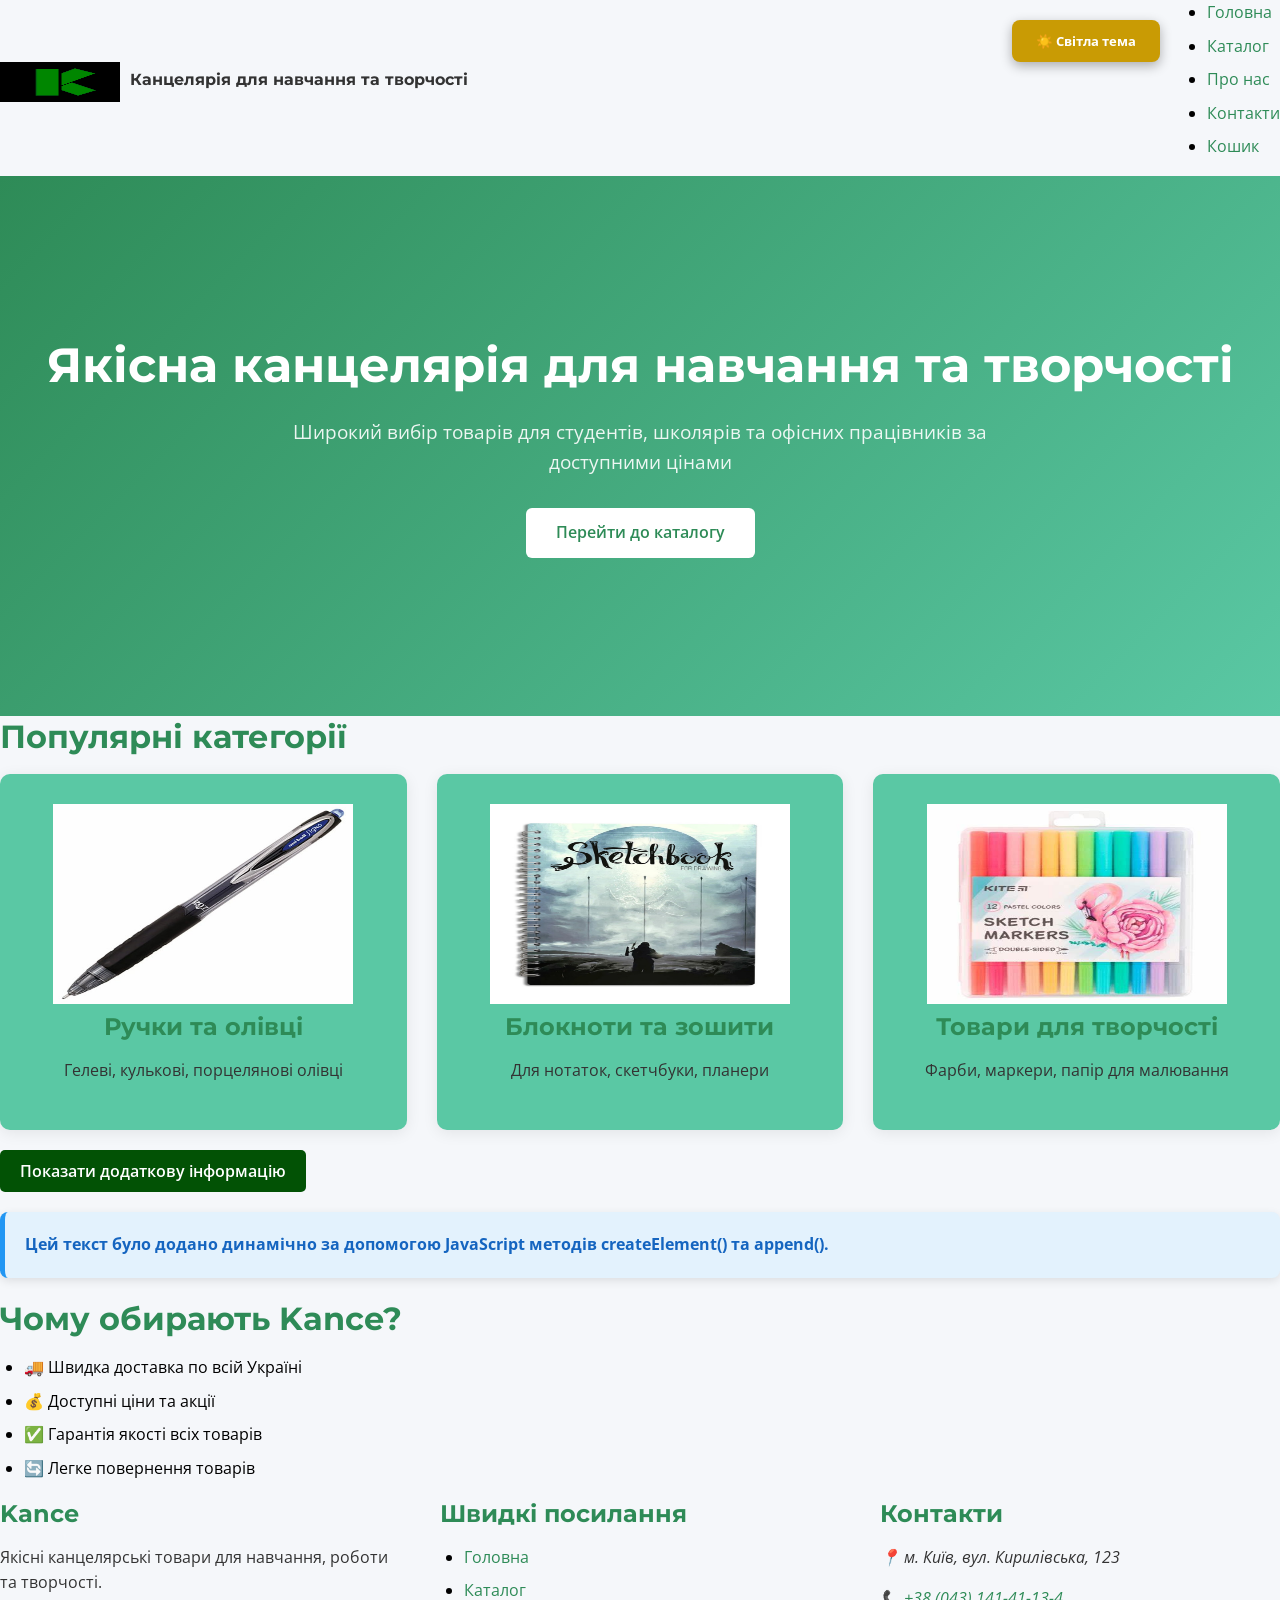
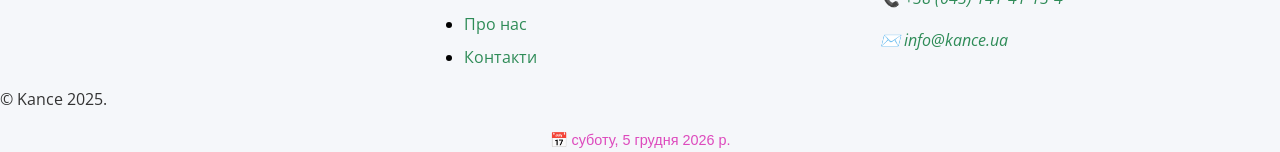
<file: kance/index.html>
<!DOCTYPE html>
<html lang="uk">
<head>
    <script src="./js/main.js"></script>
    <link rel="stylesheet" href="css/style.css">
    <!-- Підключення шрифтів -->
    <link href="https://fonts.googleapis.com/css2?family=Montserrat:wght@700&family=Open+Sans:wght@400;600&display=swap" rel="stylesheet">
    <!-- Favicon (опціонально) -->
    <link rel="icon" type="image/x-icon" href="images/favicon.ico">
    <meta charset="UTF-8">
    <meta name="viewport" content="width=device-width, initial-scale=1.0">
    <title>Kance | Головна - Якісна канцелярія та товари для творчості</title>
    <meta name="description" content="Kance - інтернет-магазин якісних та доступних канцелярських товарів для навчання та творчості">
    <link rel="icon" type="image/x-icon" href="images/favicon.ico">
</head>
<body>
    <!-- Шапка сайту -->
    <header>
        <div class="header-container">
            <!-- Логотип -->
            <div class="logo">
                <a href="index.html">
                    <img src="images/1.png" alt="Kance - магазин канцелярських товарів" width="120" height="40">
                </a>
                <p>Канцелярія для навчання та творчості</p>
            </div>

            <!-- Навігаційне меню -->
            <nav aria-label="Головна навігація">
                <ul>
                    <li><a href="index.html">Головна</a></li>
                    <li><a href="catalog.html">Каталог</a></li>
                    <li><a href="about.html">Про нас</a></li>
                    <li><a href="contacts.html">Контакти</a></li>
                    <li><a href="cart.html">Кошик</a></li>
                </ul>
            </nav>
        </div>
    </header>

    <!-- Основний вміст -->
    <main>
        <!-- Герой-секція -->
        <section class="hero">
            <h1>Якісна канцелярія для навчання та творчості</h1>
            <p>Широкий вибір товарів для студентів, школярів та офісних працівників за доступними цінами</p>
            <a href="catalog.html" class="btn">Перейти до каталогу</a>
        </section>

        <!-- Категорії товарів -->
        <section class="categories">
            <h2>Популярні категорії</h2>
            <div class="category-grid">
                <article class="category-card">
                    <img src="images/7.jpg" alt="Ручки та олівці" width="300" height="200">
                    <h3>Ручки та олівці</h3>
                    <p>Гелеві, кулькові, порцелянові олівці</p>
                </article>
                
                <article class="category-card">
                    <img src="images/6.jpg" alt="Блокноти та зошити" width="300" height="200">
                    <h3>Блокноти та зошити</h3>
                    <p>Для нотаток, скетчбуки, планери</p>
                </article>
                
                <article class="category-card">
                    <img src="images/5.jpg" alt="Товари для творчості" width="300" height="200">
                    <h3>Товари для творчості</h3>
                    <p>Фарби, маркери, папір для малювання</p>
                </article>
            </div>
        </section>
      </main>
        <!-- Переваги -->
        <section class="advantages">
            <h2>Чому обирають Kance?</h2>
            <ul>
                <li>🚚 Швидка доставка по всій Україні</li>
                <li>💰 Доступні ціни та акції</li>
                <li>✅ Гарантія якості всіх товарів</li>
                <li>🔄 Легке повернення товарів</li>
            </ul>
        </section>
    <!-- Підвал сайту -->
    <footer>
        <div class="footer-content">
            <div class="footer-section">
                <h3>Kance</h3>
                <p>Якісні канцелярські товари для навчання, роботи та творчості.</p>
            </div>
            
            <div class="footer-section">
                <h3>Швидкі посилання</h3>
                <ul>
                    <li><a href="index.html">Головна</a></li>
                    <li><a href="catalog.html">Каталог</a></li>
                    <li><a href="about.html">Про нас</a></li>
                    <li><a href="contacts.html">Контакти</a></li>
                </ul>
            </div>
            
            <div class="footer-section">
                <h3>Контакти</h3>
                <address>
                    <p>📍 м. Київ, вул. Кирилівська, 123</p>
                    <p>📞 <a href="tel:+3804314141134">+38 (043) 141-41-13-4</a></p>
                    <p>✉️ <a href="mailto:info@kance.ua">info@kance.ua</a></p>
                </address>
            </div>
        </div>
        
        <div class="copyright">
            <p>© Kance 2025.</p>
        </div>
    </footer>
</body>
</html>
</file>
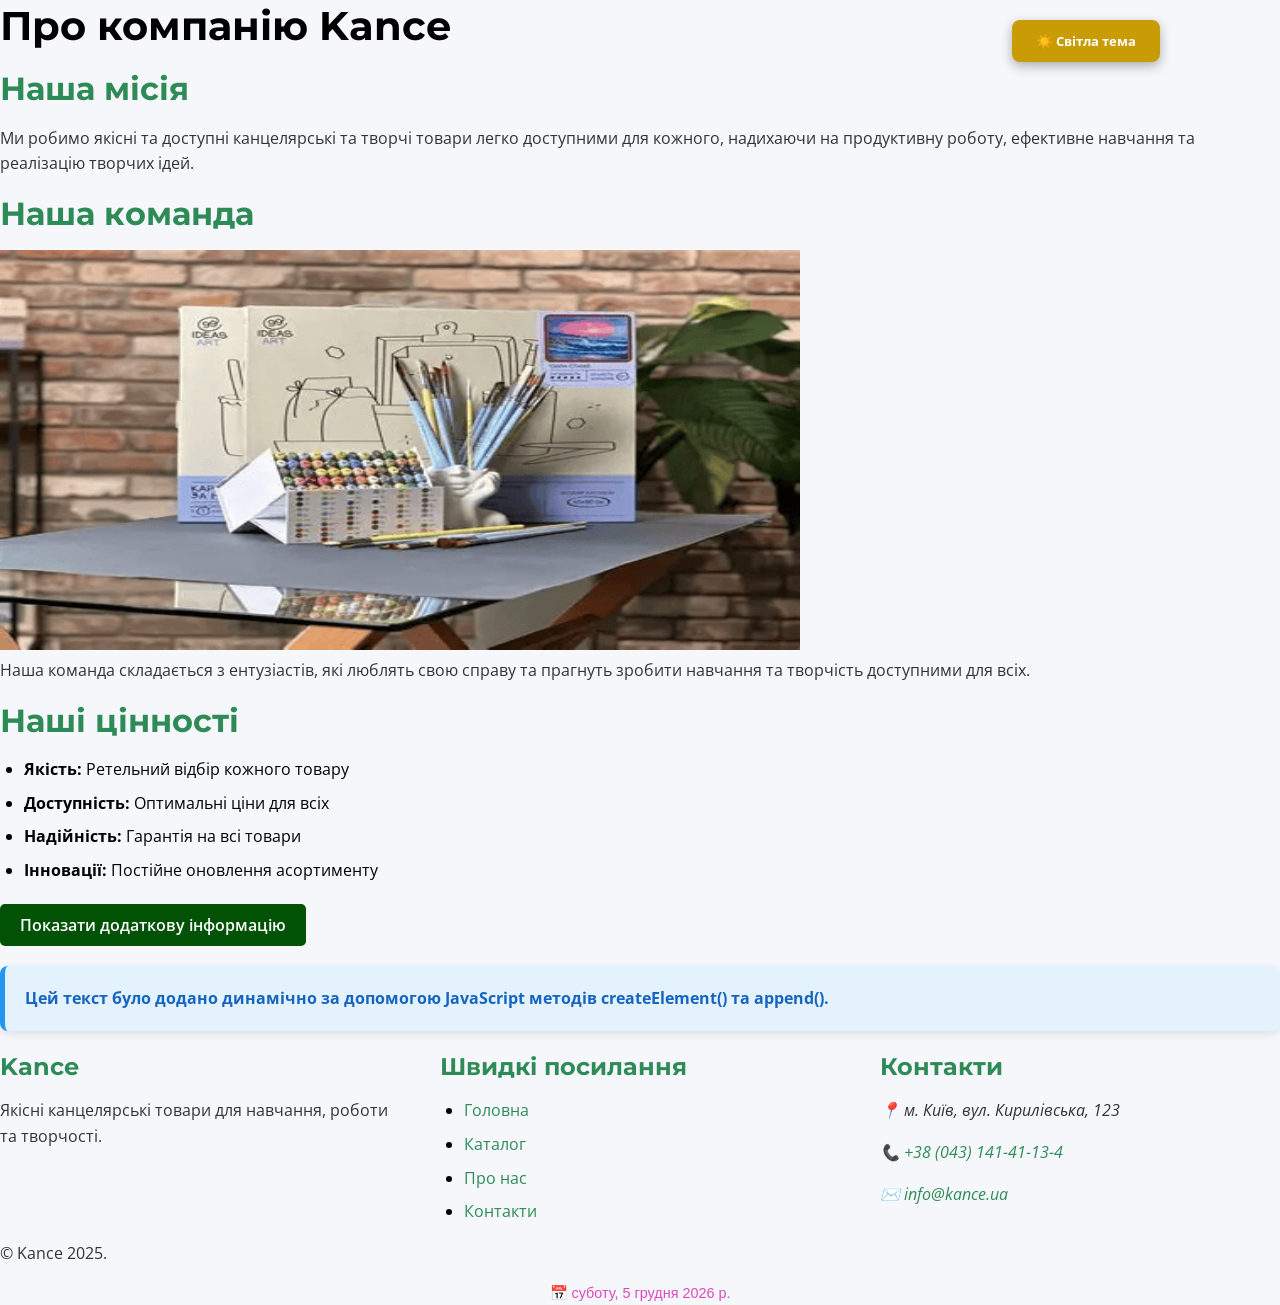
<file: kance/about.html>
<!DOCTYPE html>
<html lang="uk">
<head>
    <script src="./js/main.js"></script>
    <link rel="icon" type="image/x-icon" href="images/favicon.ico">
    <link href="https://fonts.googleapis.com/css2?family=Montserrat:wght@700&family=Open+Sans:wght@400;600&display=swap" rel="stylesheet">
    <link rel="stylesheet" href="css/style.css">
    <meta charset="UTF-8">
    <meta name="viewport" content="width=device-width, initial-scale=1.0">
    <title>Про нас | Kance</title>
</head>
<body>
    <header>
        <!-- Такий самий header як на головній -->
    </header>

    <main>
        <h1>Про компанію Kance</h1>
        
        <section>
            <h2>Наша місія</h2>
            <p>Ми робимо якісні та доступні канцелярські та творчі товари легко доступними для кожного, надихаючи на продуктивну роботу, ефективне навчання та реалізацію творчих ідей.</p>
        </section>
        
        <section>
            <h2>Наша команда</h2>
            <img src="images/team.png" alt="Команда Kance" width="800" height="400">
            <p>Наша команда складається з ентузіастів, які люблять свою справу та прагнуть зробити навчання та творчість доступними для всіх.</p>
        </section>
        
        <section>
            <h2>Наші цінності</h2>
            <ul>
                <li><strong>Якість:</strong> Ретельний відбір кожного товару</li>
                <li><strong>Доступність:</strong> Оптимальні ціни для всіх</li>
                <li><strong>Надійність:</strong> Гарантія на всі товари</li>
                <li><strong>Інновації:</strong> Постійне оновлення асортименту</li>
            </ul>
        </section>
    </main>

<footer>
        <div class="footer-content">
            <div class="footer-section">
                <h3>Kance</h3>
                <p>Якісні канцелярські товари для навчання, роботи та творчості.</p>
            </div>
            
            <div class="footer-section">
                <h3>Швидкі посилання</h3>
                <ul>
                    <li><a href="index.html">Головна</a></li>
                    <li><a href="catalog.html">Каталог</a></li>
                    <li><a href="about.html">Про нас</a></li>
                    <li><a href="contacts.html">Контакти</a></li>
                </ul>
            </div>
            
            <div class="footer-section">
                <h3>Контакти</h3>
                <address>
                    <p>📍 м. Київ, вул. Кирилівська, 123</p>
                    <p>📞 <a href="tel:+3804314141134">+38 (043) 141-41-13-4</a></p>
                    <p>✉️ <a href="mailto:info@kance.ua">info@kance.ua</a></p>
                </address>
            </div>
        </div>
        
        <div class="copyright">
            <p>© Kance 2025.</p>
        </div>
    </footer>
</body>
</html>
</file>
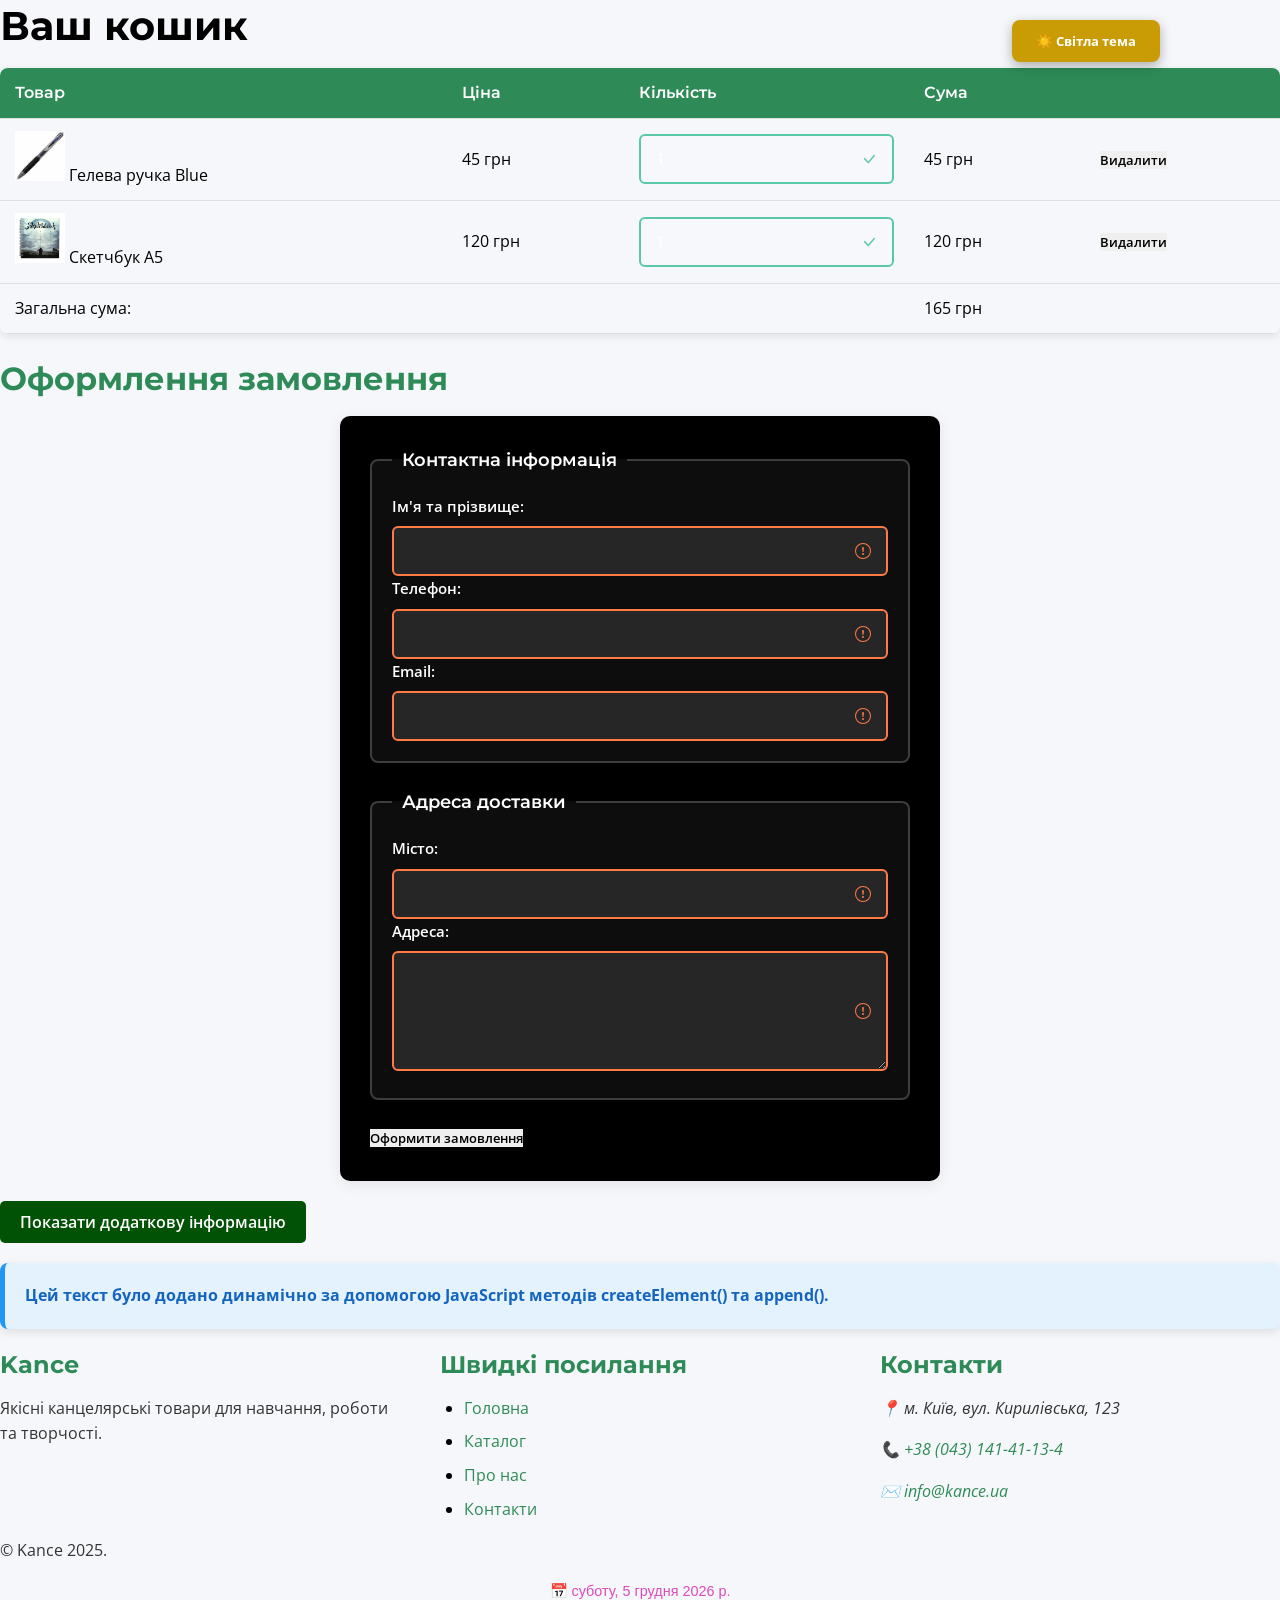
<file: kance/cart.html>
<!DOCTYPE html>
<html lang="uk">
<head>
    <script src="./js/main.js"></script>
    <link rel="icon" type="image/x-icon" href="images/favicon.ico">
    <link href="https://fonts.googleapis.com/css2?family=Montserrat:wght@700&family=Open+Sans:wght@400;600&display=swap" rel="stylesheet">
    <link rel="stylesheet" href="css/style.css">	
    <meta charset="UTF-8">
    <meta name="viewport" content="width=device-width, initial-scale=1.0">
    <title>Кошик | Kance</title>
</head>
<body>
    <header>
    </header>

    <main>
        <h1>Ваш кошик</h1>
        <table>
            <thead>
                <tr>
                    <th>Товар</th>
                    <th>Ціна</th>
                    <th>Кількість</th>
                    <th>Сума</th>
                    <th></th>
                </tr>
            </thead>
            <tbody>
                <tr>
                    <td>
                        <img src="images/7.jpg" alt="Гелева ручка" width="50" height="50">
                        Гелева ручка Blue
                    </td>
                    <td>45 грн</td>
                    <td>
                        <input type="number" value="1" min="1" max="10">
                    </td>
                    <td>45 грн</td>
                    <td>
                        <button>Видалити</button>
                    </td>
                </tr>
                <tr>
                    <td>
                        <img src="images/6.jpg" alt="Скетчбук" width="50" height="50">
                        Скетчбук A5
                    </td>
                    <td>120 грн</td>
                    <td>
                        <input type="number" value="1" min="1" max="5">
                    </td>
                    <td>120 грн</td>
                    <td>
                        <button>Видалити</button>
                    </td>
                </tr>
            </tbody>
            <tfoot>
                <tr>
                    <td colspan="3">Загальна сума:</td>
                    <td colspan="2">165 грн</td>
                </tr>
            </tfoot>
        </table>
        
        <!-- Форма оформлення замовлення -->
        <section>
            <h2>Оформлення замовлення</h2>
            <form action="#" method="post">
                <fieldset>
                    <legend>Контактна інформація</legend>
                    <div>
                        <label for="order-name">Ім'я та прізвище:</label>
                        <input type="text" id="order-name" name="order-name" required>
                    </div>
                    
                    <div>
                        <label for="order-phone">Телефон:</label>
                        <input type="tel" id="order-phone" name="order-phone" required>
                    </div>
                    
                    <div>
                        <label for="order-email">Email:</label>
                        <input type="email" id="order-email" name="order-email" required>
                    </div>
                </fieldset>
                
                <fieldset>
                    <legend>Адреса доставки</legend>
                    <div>
                        <label for="order-city">Місто:</label>
                        <input type="text" id="order-city" name="order-city" required>
                    </div>
                    
                    <div>
                        <label for="order-address">Адреса:</label>
                        <textarea id="order-address" name="order-address" required></textarea>
                    </div>
                </fieldset>
                
                <button type="submit">Оформити замовлення</button>
            </form>
        </section>
    </main>

 <footer>
        <div class="footer-content">
            <div class="footer-section">
                <h3>Kance</h3>
                <p>Якісні канцелярські товари для навчання, роботи та творчості.</p>
            </div>
            
            <div class="footer-section">
                <h3>Швидкі посилання</h3>
                <ul>
                    <li><a href="index.html">Головна</a></li>
                    <li><a href="catalog.html">Каталог</a></li>
                    <li><a href="about.html">Про нас</a></li>
                    <li><a href="contacts.html">Контакти</a></li>
                </ul>
            </div>
            
            <div class="footer-section">
                <h3>Контакти</h3>
                <address>
                    <p>📍 м. Київ, вул. Кирилівська, 123</p>
                    <p>📞 <a href="tel:+3804314141134">+38 (043) 141-41-13-4</a></p>
                    <p>✉️ <a href="mailto:info@kance.ua">info@kance.ua</a></p>
                </address>
            </div>
        </div>
        
        <div class="copyright">
            <p>© Kance 2025.</p>
        </div>
    </footer>
</body>
</html>
</file>
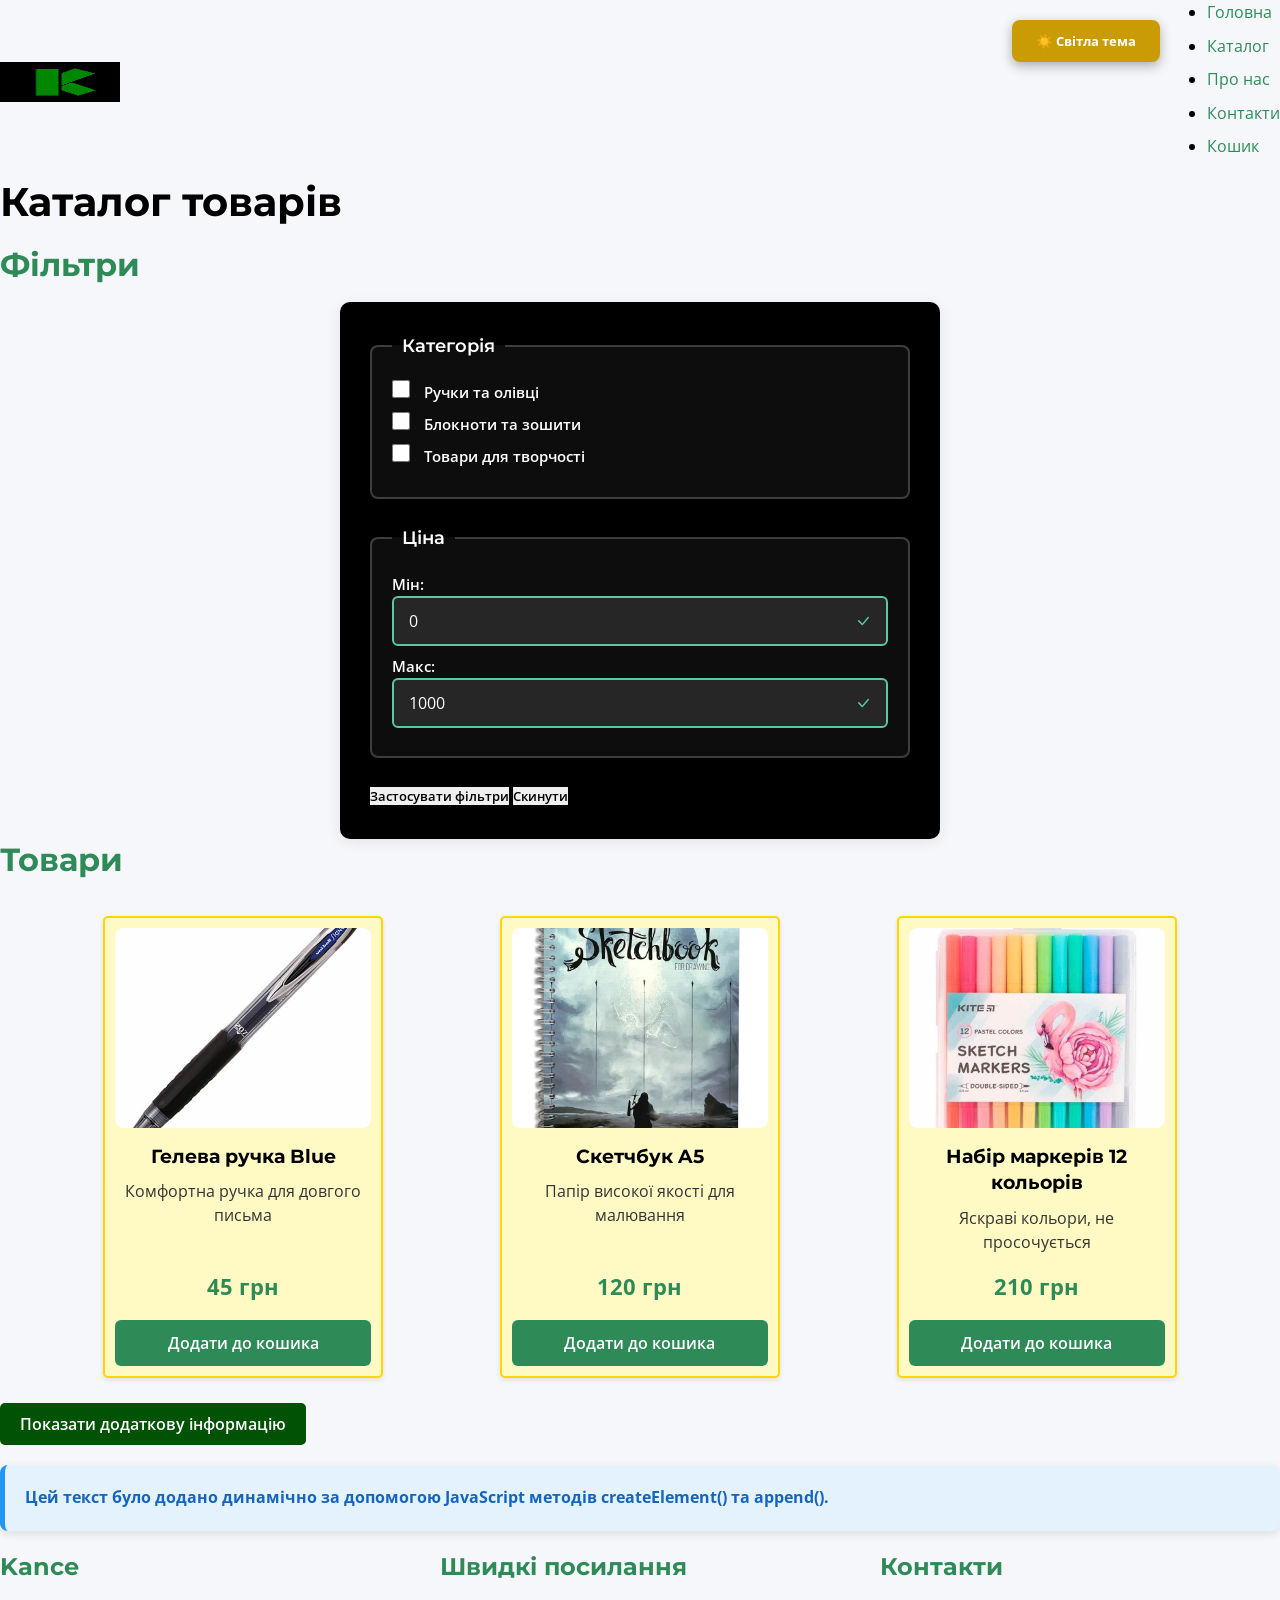
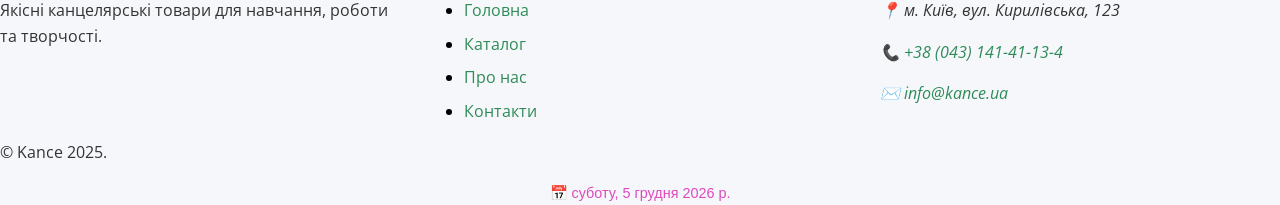
<file: kance/catalog.html>
<!DOCTYPE html>
<html lang="uk">
<head>
    <script src="./js/main.js"></script>
    <link rel="icon" type="image/x-icon" href="images/favicon.ico">
    <link href="https://fonts.googleapis.com/css2?family=Montserrat:wght@700&family=Open+Sans:wght@400;600&display=swap" rel="stylesheet">
    <link rel="stylesheet" href="css/style.css">
    <meta charset="UTF-8">
    <meta name="viewport" content="width=device-width, initial-scale=1.0">
    <title>Каталог товарів | Kance</title>
    <meta name="description" content="Каталог канцелярських товарів Kance - ручки, олівці, блокноти, папір, товари для творчості">
</head>
<body>
    <header>
        <div class="header-container">
            <div class="logo">
                <a href="index.html">
                    <img src="images/1.png" alt="Kance" width="120" height="40">
                </a>
            </div>
            <nav aria-label="Головна навігація">
                <ul>
                    <li><a href="index.html">Головна</a></li>
                    <li><a href="catalog.html">Каталог</a></li>
                    <li><a href="about.html">Про нас</a></li>
                    <li><a href="contacts.html">Контакти</a></li>
                    <li><a href="cart.html">Кошик</a></li>
                </ul>
            </nav>
        </div>
    </header>

    <main>
        <h1>Каталог товарів</h1>
        
        <!-- Фільтри -->
        <aside>
            <h2>Фільтри</h2>
            <form>
                <fieldset>
                    <legend>Категорія</legend>
                    <label>
                        <input type="checkbox" name="category" value="pens"> Ручки та олівці
                    </label>
                    <label>
                        <input type="checkbox" name="category" value="notebooks"> Блокноти та зошити
                    </label>
                    <label>
                        <input type="checkbox" name="category" value="creativity"> Товари для творчості
                    </label>
                </fieldset>
                
                <fieldset>
                    <legend>Ціна</legend>
                    <label>
                        Мін: <input type="number" name="min-price" min="0" max="1000" value="0">
                    </label>
                    <label>
                        Макс: <input type="number" name="max-price" min="0" max="1000" value="1000">
                    </label>
                </fieldset>
                
                <button type="submit">Застосувати фільтри</button>
                <button type="reset">Скинути</button>
            </form>
        </aside>
         <h2>Товари</h2>
        <!-- Товари -->
        <section class="products">
            <article class="product">
                <img src="images/7.jpg" alt="Гелева ручка Blue" width="250" height="250">
                <h3>Гелева ручка Blue</h3>
                <p>Комфортна ручка для довгого письма</p>
                <p class="price">45 грн</p>
                <button>Додати до кошика</button>
            </article>
            
            <article class="product">
                <img src="images/6.jpg" alt="Скетчбук A5" width="250" height="250">
                <h3>Скетчбук A5</h3>
                <p>Папір високої якості для малювання</p>
                <p class="price">120 грн</p>
                <button>Додати до кошика</button>
            </article>
            
            <article class="product">
                <img src="images/5.jpg" alt="Набір маркерів" width="250" height="250">
                <h3>Набір маркерів 12 кольорів</h3>
                <p>Яскраві кольори, не просочується</p>
                <p class="price">210 грн</p>
                <button>Додати до кошика</button>
            </article>
        </section>
    </main>

 <footer>
        <div class="footer-content">
            <div class="footer-section">
                <h3>Kance</h3>
                <p>Якісні канцелярські товари для навчання, роботи та творчості.</p>
            </div>
            
            <div class="footer-section">
                <h3>Швидкі посилання</h3>
                <ul>
                    <li><a href="index.html">Головна</a></li>
                    <li><a href="catalog.html">Каталог</a></li>
                    <li><a href="about.html">Про нас</a></li>
                    <li><a href="contacts.html">Контакти</a></li>
                </ul>
            </div>
            
            <div class="footer-section">
                <h3>Контакти</h3>
                <address>
                    <p>📍 м. Київ, вул. Кирилівська, 123</p>
                    <p>📞 <a href="tel:+3804314141134">+38 (043) 141-41-13-4</a></p>
                    <p>✉️ <a href="mailto:info@kance.ua">info@kance.ua</a></p>
                </address>
            </div>
        </div>
        
        <div class="copyright">
            <p>© Kance 2025.</p>
        </div>
    </footer>
</body>
</html>
</file>
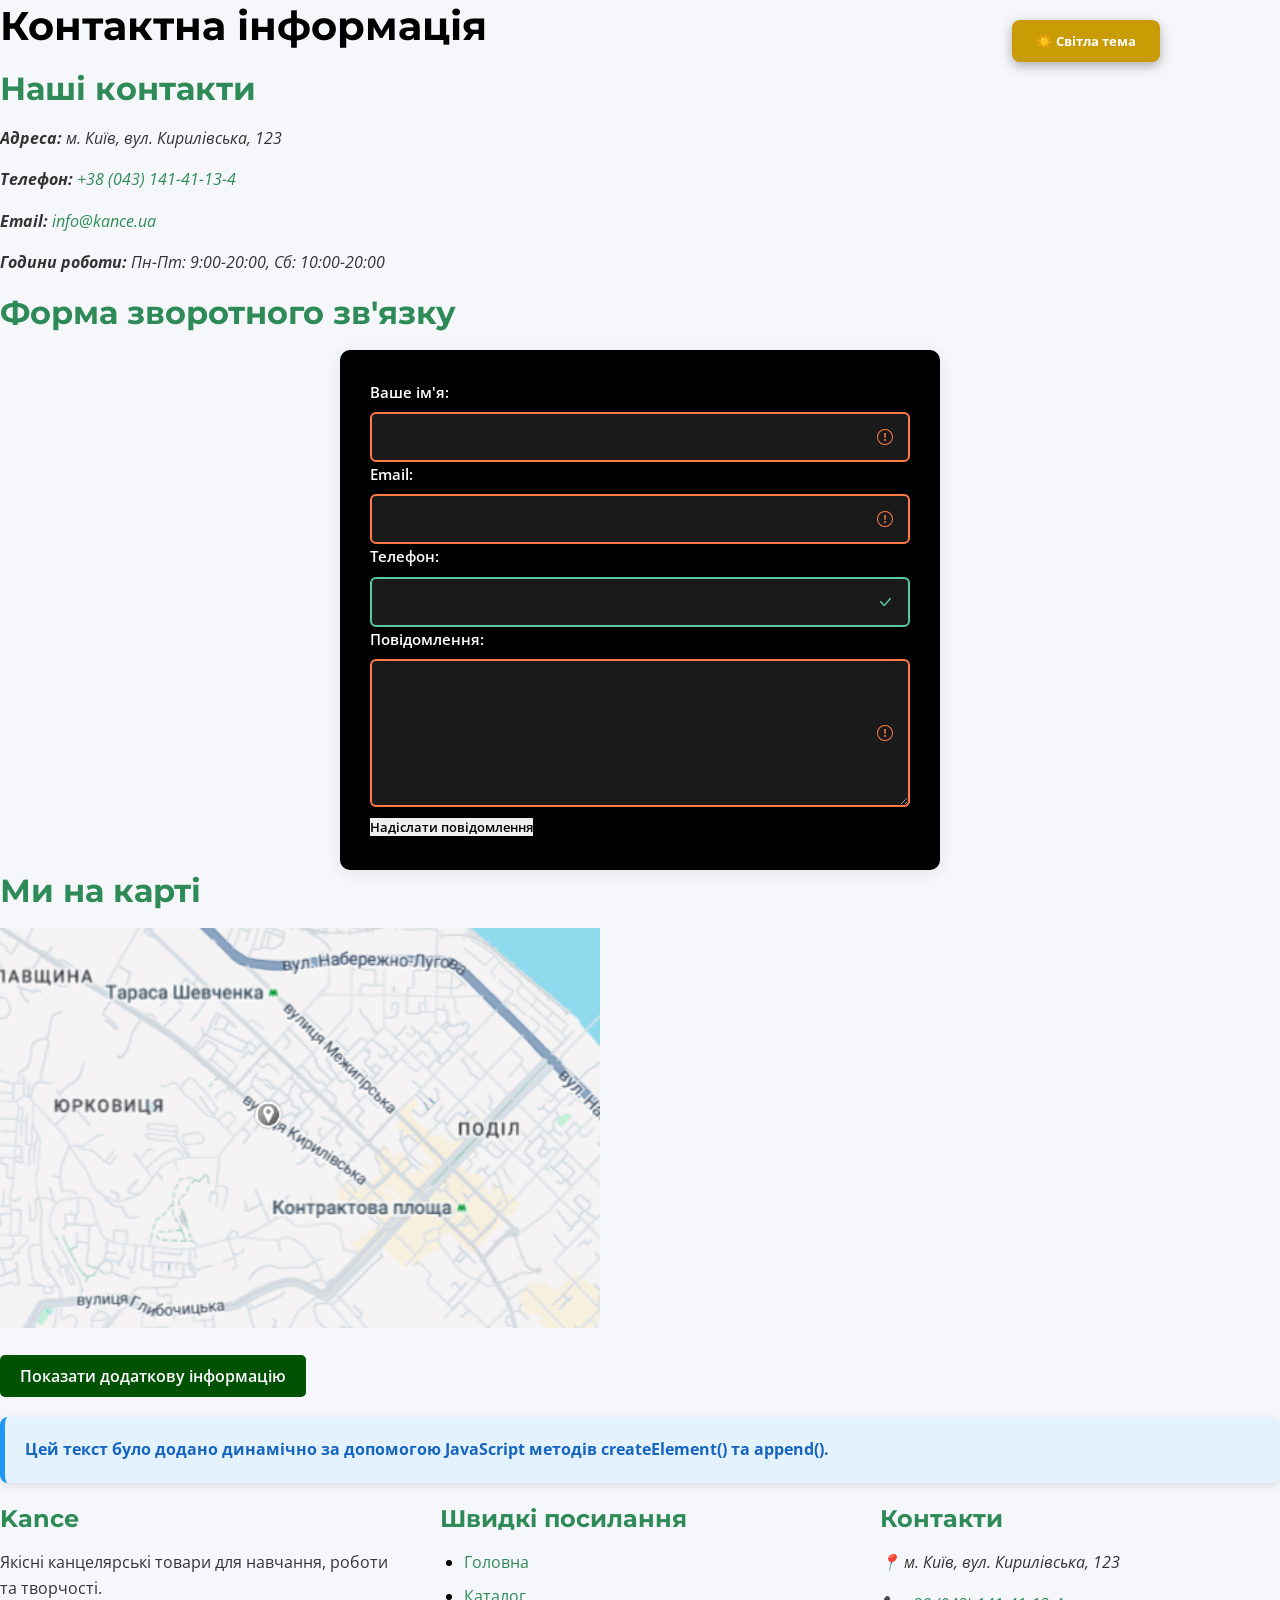
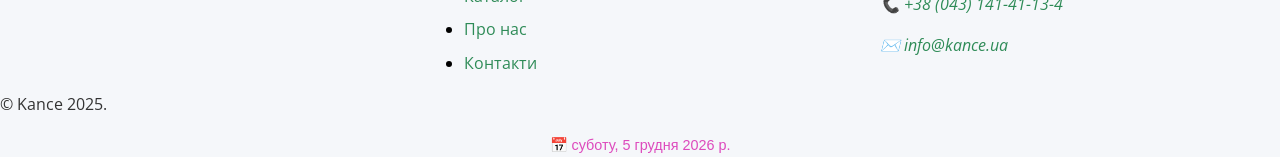
<file: kance/contacts.html>
<!DOCTYPE html>
<html lang="uk">
<head>
    <script src="./js/main.js"></script>
    <link rel="icon" type="image/x-icon" href="images/favicon.ico">
    <link href="https://fonts.googleapis.com/css2?family=Montserrat:wght@700&family=Open+Sans:wght@400;600&display=swap" rel="stylesheet">
    <link rel="stylesheet" href="css/style.css">
    <meta charset="UTF-8">
    <meta name="viewport" content="width=device-width, initial-scale=1.0">
    <title>Контакти | Kance</title>
</head>
<body>
    <header>
        <!-- Такий самий header -->
    </header>

    <main>
        <h1>Контактна інформація</h1>
        
        <section>
            <h2>Наші контакти</h2>
            <address>
                <p><strong>Адреса:</strong> м. Київ, вул. Кирилівська, 123</p>
                <p><strong>Телефон:</strong> <a href="tel:+3804314141134">+38 (043) 141-41-13-4</a></p>
                <p><strong>Email:</strong> <a href="mailto:info@kance.ua">info@kance.ua</a></p>
                <p><strong>Години роботи:</strong> Пн-Пт: 9:00-20:00, Сб: 10:00-20:00</p>
            </address>
        </section>
        
        <!-- Форма зворотного зв'язку -->
        <section>
            <h2>Форма зворотного зв'язку</h2>
            <form action="#" method="post">
                <div>
                    <label for="name">Ваше ім'я:</label>
                    <input type="text" id="name" name="name" required minlength="2" maxlength="50">
                </div>
                
                <div>
                    <label for="email">Email:</label>
                    <input type="email" id="email" name="email" required>
                </div>
                
                <div>
                    <label for="phone">Телефон:</label>
                    <input type="tel" id="phone" name="phone" pattern="[\+]\d{3}[\(]\d{2}[\)]\d{3}[\-]\d{2}[\-]\d{2}|[\+]\d{12}|\d{10}">
                </div>
                
                <div>
                    <label for="message">Повідомлення:</label>
                    <textarea id="message" name="message" rows="5" required></textarea>
                </div>
                
                <button type="submit">Надіслати повідомлення</button>
            </form>
        </section>
        
        <!-- Карта -->
        <section>
            <h2>Ми на карті</h2>
            <img src="images/12.png" alt="Карта розташування магазину Kance" width="600" height="400">
        </section>
    </main>

<footer>
        <div class="footer-content">
            <div class="footer-section">
                <h3>Kance</h3>
                <p>Якісні канцелярські товари для навчання, роботи та творчості.</p>
            </div>
            
            <div class="footer-section">
                <h3>Швидкі посилання</h3>
                <ul>
                    <li><a href="index.html">Головна</a></li>
                    <li><a href="catalog.html">Каталог</a></li>
                    <li><a href="about.html">Про нас</a></li>
                    <li><a href="contacts.html">Контакти</a></li>
                </ul>
            </div>
            
            <div class="footer-section">
                <h3>Контакти</h3>
                <address>
                    <p>📍 м. Київ, вул. Кирилівська, 123</p>
                    <p>📞 <a href="tel:+3804314141134">+38 (043) 141-41-13-4</a></p>
                    <p>✉️ <a href="mailto:info@kance.ua">info@kance.ua</a></p>
                </address>
            </div>
        </div>
        
        <div class="copyright">
            <p>© Kance 2025.</p>
        </div>
    </footer>
</body>
</html>
</file>
<file: kance/css/style.css>
@import url('https://fonts.googleapis.com/css2?family=Montserrat:wght@700&family=Open+Sans:wght@400;600&display=swap');

/* Імпорт CSS-файлів у правильному порядку */
@import 'base.css';           /* Базові стилі та змінні */
@import 'layout.css';         /* Макет та Grid/Flexbox */
@import 'components.css';     /* Компоненти (картки, кнопки) */
@import 'forms.css';          /* Форми та валідація */
@import 'responsive.css';     /* Адаптивність та медіазапити */
@import 'crossbrowser.css';   /* Кросбраузерні фікси */



.text-center { text-align: center; }
.text-left { text-align: left; }
.text-right { text-align: right; }

.mt-0 { margin-top: 0; }
.mt-1 { margin-top: 0.5rem; }
.mt-2 { margin-top: 1rem; }
.mt-3 { margin-top: 1.5rem; }
.mt-4 { margin-top: 2rem; }

.mb-0 { margin-bottom: 0; }
.mb-1 { margin-bottom: 0.5rem; }
.mb-2 { margin-bottom: 1rem; }
.mb-3 { margin-bottom: 1.5rem; }
.mb-4 { margin-bottom: 2rem; }

.p-1 { padding: 0.5rem; }
.p-2 { padding: 1rem; }
.p-3 { padding: 1.5rem; }
.p-4 { padding: 2rem; }

.hidden { display: none; }
.visible { display: block; }

/* Print styles */
@media print {
    .no-print { display: none; }
    .print-only { display: block; }
    body { font-size: 12pt; }
    a[href]:after { content: " (" attr(href) ")"; }
}

/* Debug styles (тільки для розробки) */
.debug * {
    outline: 1px solid red;
}
</file>
